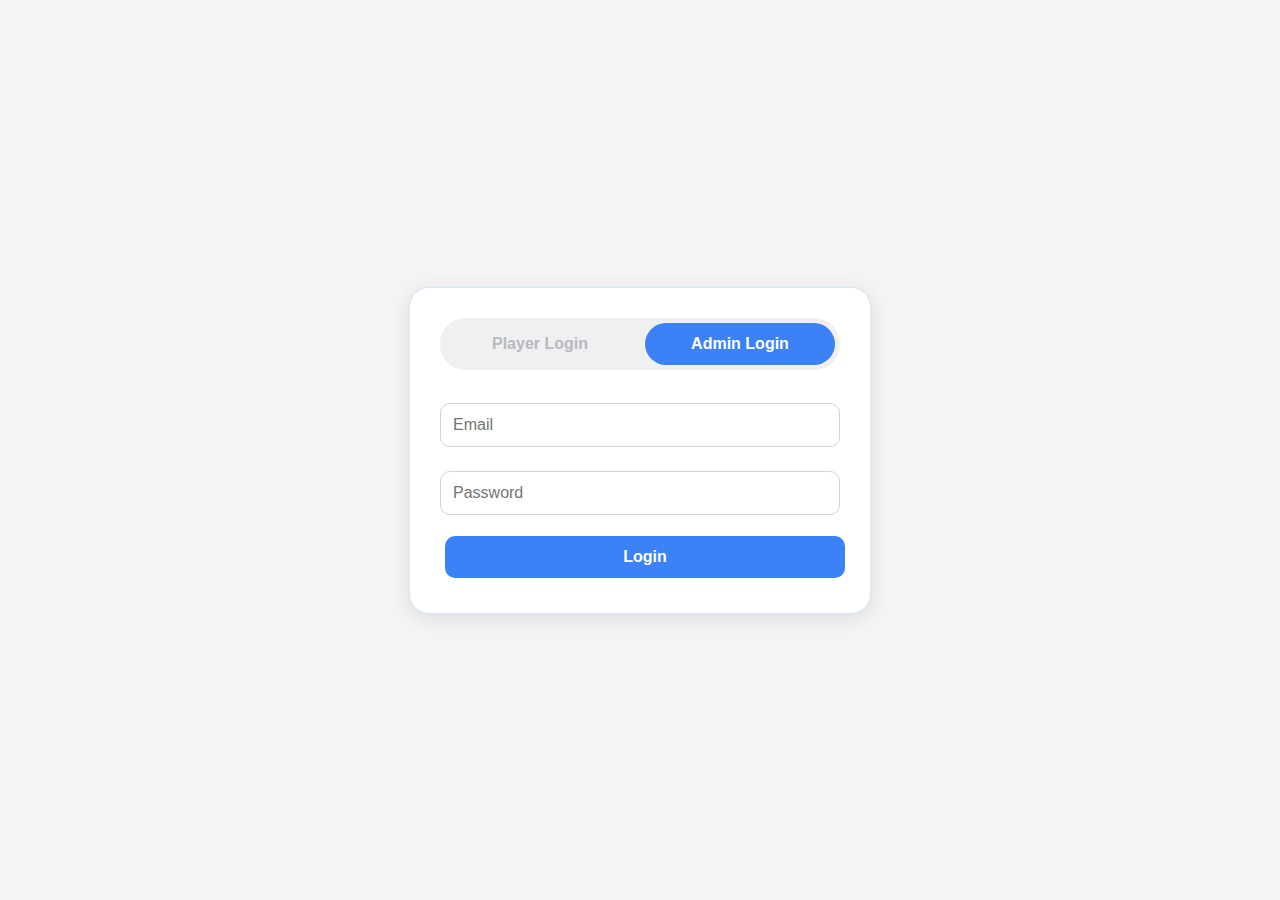
<file: index.html>
<!DOCTYPE html>
<html lang="en">
<head>
    <meta charset="UTF-8">
    <title>Login - Othello Game</title>
    <link rel="stylesheet" href="style.css">

    <style>
        body {
            font-family: Arial, sans-serif;
            background: #f4f4f4;
            display: flex;
            justify-content: center;
            align-items: center;
            min-height: 100vh;
            margin: 0;
            padding: 20px;
            box-sizing: border-box;
        }
        .login-card {
            background: #fff;
            border-radius: 20px;
            box-shadow: 0 4px 20px rgba(0, 0, 0, 0.1);
            padding: 30px;
            max-width: 400px;
            width: 100%;
            position: relative;
            border: 1px solid rgba(59, 130, 246, 0.2);
        }
        .tabs {
            display: flex;
            margin-bottom: 25px;
            border-radius: 25px;
            background: #f0f0f0;
            overflow: hidden;
        }
        .tab-btn {
            flex: 1;
            padding: 12px 20px;
            border: none;
            background: none;
            font-size: 16px;
            font-weight: 600;
            cursor: pointer;
            transition: all 0.3s ease;
            border-radius: 25px;
        }
        .tab-btn.active {
            background: #3b82f6;
            color: #fff;
        }
        .tab-btn.inactive {
            color: #9ca3af;
            opacity: 0.7;
        }
        .tab-content {
            display: none;
            animation: fadeIn 0.3s ease;
        }
        .tab-content.active {
            display: block;
        }
        @keyframes fadeIn {
            from { opacity: 0; transform: translateY(10px); }
            to { opacity: 1; transform: translateY(0); }
        }
        input {
            width: 100%;
            padding: 12px;
            margin: 8px 0 16px;
            border: 1px solid #d1d5db;
            border-radius: 10px;
            font-size: 16px;
            box-sizing: border-box;
            transition: border-color 0.2s;
        }
        input:focus {
            outline: none;
            border-color: #3b82f6;
        }
        button {
            width: 100%;
            padding: 12px;
            border: none;
            border-radius: 10px;
            font-size: 16px;
            font-weight: 600;
            cursor: pointer;
            transition: background 0.2s;
        }
        .player-login-btn {
            background: linear-gradient(135deg, #10b981, #059669);
            color: #fff;
            margin-bottom: 10px;
        }
        .player-login-btn:hover {
            background: linear-gradient(135deg, #059669, #047857);
        }
        .admin-login-btn {
            background: #3b82f6;
            color: #fff;
        }
        .admin-login-btn:hover {
            background: #2563eb;
        }
        .upload-section {
            display: none;
            margin-top: 20px;
            padding-top: 20px;
            border-top: 1px solid #e5e7eb;
        }
        .upload-section.active {
            display: block;
        }
        .upload-section h3 {
            margin: 0 0 10px;
            color: #374151;
        }
        .footer-text {
            text-align: center;
            font-size: 14px;
            color: #6b7280;
            margin-top: 15px;
        }
        #admin-upload input[type="file"] {
            padding: 8px;
            background: #f9fafb;
            border: 1px dashed #d1d5db;
        }
        #upload-question-btn {
            background: #10b981;
            color: #fff;
            margin-top: 10px;
        }
        #upload-question-btn:hover {
            background: #059669;
        }
        .success-message {
            background: #d1fae5;
            color: #065f46;
            padding: 10px;
            border-radius: 8px;
            margin: 10px 0;
            text-align: center;
            font-weight: 500;
            display: none;
        }
        .success-message2 {
            background: #dbeafe;
            color: #1e40af;
            padding: 10px;
            border-radius: 8px;
            margin: 10px 0;
            text-align: center;
            font-weight: 500;
            display: none;
        }
    </style>
</head>

<body>

<div class="login-card">
    <div class="tabs">
        <button class="tab-btn inactive" onclick="switchTab('player')" id="player-tab-btn">Player Login</button>
        <button class="tab-btn active" onclick="switchTab('admin')" id="admin-tab-btn">Admin Login</button>
    </div>

    <!-- Player Login Tab -->
    <div id="player-tab" class="tab-content">
        <input type="email" id="player-email" placeholder="Email">
        <input type="password" id="player-password" placeholder="Password">
        <button class="player-login-btn" id="player-login-btn">Login & Play</button>
        <p class="footer-text">Login to access your personal game session.</p>
    </div>

    <!-- Admin Login Tab -->
    <div id="admin-tab" class="tab-content active">
        <input type="email" id="admin-email" placeholder="Email">
        <input type="password" id="admin-password" placeholder="Password">
        <button class="admin-login-btn" id="admin-login-btn">Login</button>

        <div id="admin-upload" class="upload-section">

            <h3>Upload Question (.txt)</h3>
            <input type="file" id="question-file" accept=".txt">
            <button id="upload-question-btn">Upload</button>
            <div id="upload-success" class="success-message">Question uploaded successfully!</div>

            <h3 style="margin-top:20px;">Upload Player Login (.xlsx)</h3>
            <input type="file" id="playerlogin-file" accept=".xlsx">
            <button id="upload-playerlogin-btn">Upload Player Login File</button>
            <div id="playerlogin-success" class="success-message2">Player Login file uploaded successfully!</div>

        </div>
    </div>
</div>

<script>
    const ADMIN_API = "http://localhost:8080/api/othello/admin";
    const PLAYER_API = "http://localhost:8080/api/othello";

    let adminLoggedIn = false;
    let questionUploaded = false;
    let playerFileUploaded = false;

    function switchTab(tab) {
        document.querySelectorAll('.tab-btn').forEach(btn => btn.classList.remove('active', 'inactive'));
        document.querySelectorAll('.tab-content').forEach(content => content.classList.remove('active'));

        if (tab === 'player') {
            document.getElementById('player-tab').classList.add('active');
            document.getElementById('player-tab-btn').classList.add('active');
            document.getElementById('admin-tab-btn').classList.add('inactive');
        } else {
            document.getElementById('admin-tab').classList.add('active');
            document.getElementById('player-tab-btn').classList.add('inactive');
            document.getElementById('admin-tab-btn').classList.add('active');
        }
    }

    document.getElementById("admin-login-btn").addEventListener("click", async () => {
        const email = document.getElementById("admin-email").value.trim();
        const password = document.getElementById("admin-password").value.trim();

        if (!email || !password) {
            alert("Enter email & password");
            return;
        }

        const res = await fetch(`${ADMIN_API}/login`, {
            method: "POST",
            headers: { "Content-Type": "application/json" },
            body: JSON.stringify({ email, password })
        });

        const data = await res.json();

        if (!data.success) {
            alert("Invalid admin login!");
            return;
        }

        adminLoggedIn = true;
        document.getElementById("admin-upload").classList.add("active");
    });

    document.getElementById("upload-question-btn").addEventListener("click", async () => {
        if (!adminLoggedIn) {
            alert("Please login as admin first");
            return;
        }

        const file = document.getElementById("question-file").files[0];
        if (!file) {
            alert("Please select a .txt file");
            return;
        }

        const form = new FormData();
        form.append("file", file);

        const res = await fetch(`${ADMIN_API}/upload`, {
            method: "POST",
            body: form
        });

        const data = await res.json();
        if (!data.success) {
            alert("Upload failed: " + data.message);
            return;
        }

        questionUploaded = true;
        document.getElementById("upload-success").style.display = "block";
    });

    document.getElementById("upload-playerlogin-btn").addEventListener("click", async () => {
        if (!adminLoggedIn) {
            alert("Please login first");
            return;
        }

        const file = document.getElementById("playerlogin-file").files[0];
        if (!file) {
            alert("Please select playerlogin.xlsx");
            return;
        }

        const form = new FormData();
        form.append("file", file);

        const res = await fetch(`${ADMIN_API}/uploadPlayerFile`, {
            method: "POST",
            body: form
        });

        const data = await res.json();
        if (!data.success) {
            alert("Upload failed: " + data.message);
            return;
        }

        playerFileUploaded = true;
        document.getElementById("playerlogin-success").style.display = "block";

        if (questionUploaded && playerFileUploaded) {
            setTimeout(() => switchTab('player'), 1200);
        }
    });

    document.getElementById("player-login-btn").addEventListener("click", async () => {
    const u = document.getElementById("player-email").value.trim();
    const p = document.getElementById("player-password").value.trim();

    if (!u || !p) {
        alert("Enter username and password");
        return;
    }

    try {
        const res = await fetch(`${PLAYER_API}/player/login`, {
            method: "POST",
            headers: { "Content-Type": "application/json" },
            body: JSON.stringify({ username: u, password: p })
        });

        const data = await res.json();

        if (!data.success) {
            alert("Invalid credentials");
            return;
        }

        sessionStorage.setItem("username", u);
        sessionStorage.setItem("playerLogged", "true");

        alert("Login successful! Redirecting...");

        window.location.href = "game.html";

    } catch (err) {
        alert("Login error: " + err.message);
    }
});

</script>

</body>
</html>
</file>
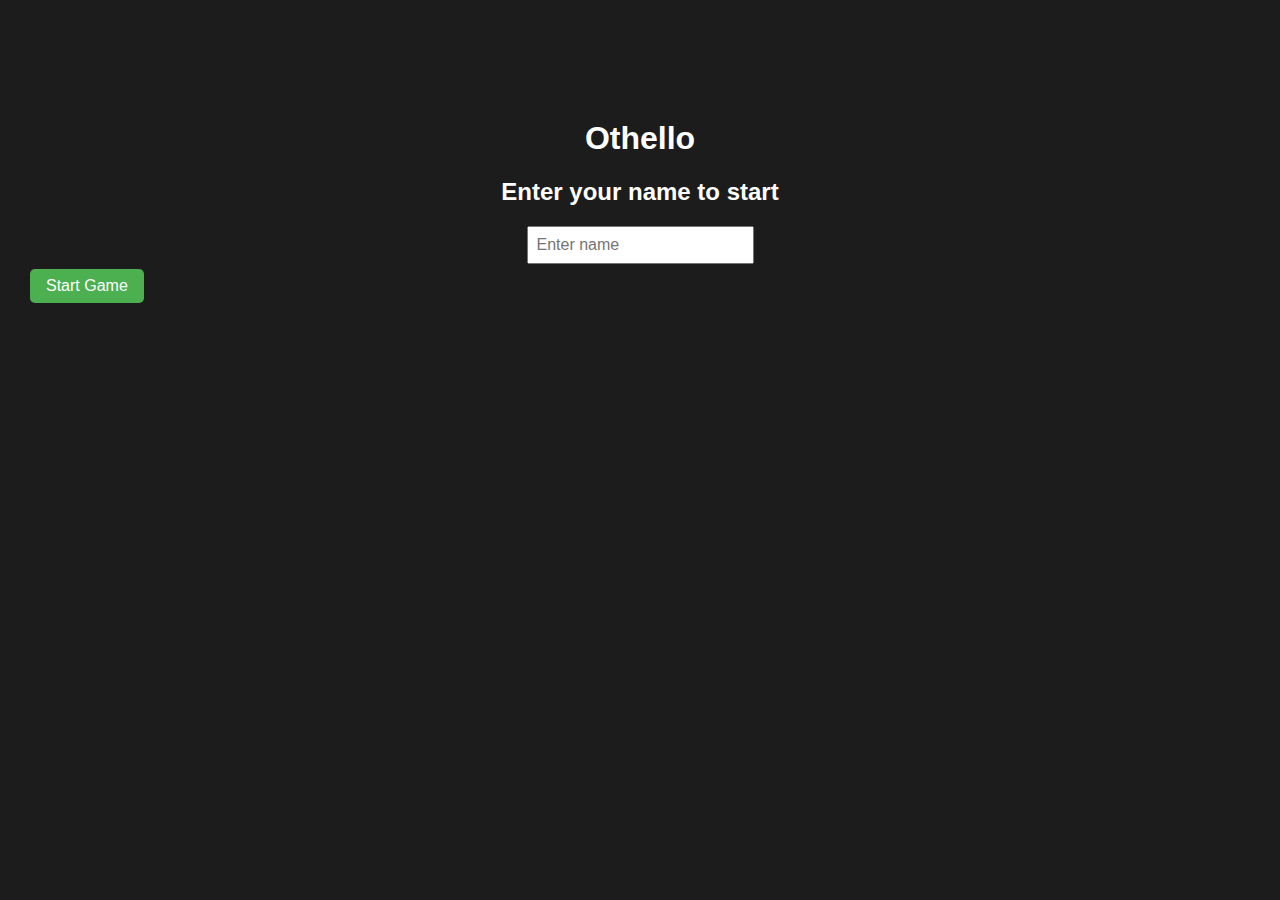
<file: game.html>
<!DOCTYPE html>
<html lang="en">
<head>
    <meta charset="UTF-8">
    <title>Othello Game + Coding Sandbox</title>
    <link rel="stylesheet" href="style.css">
</head>

<body>

<!-- START SCREEN -->
<div id="start-screen" class="overlay">
    <h1>Othello</h1>

    <!-- PLAYER NAME -->
    <h2>Enter your name to start</h2>
    <input type="text" id="player-name" placeholder="Enter name">

    <!-- Only after login (now checked via sessionStorage) -->
    <button id="start-btn" style="display:none;">Start Game</button>
</div>

<!-- MAIN GAME SECTION -->
<div id="main-container" style="display:none;">

    <!-- 🟩 OTHELLO GAME -->
    <div id="othello-section" class="game-section">
        <h1>Othello Game</h1>

        <div id="turn-indicator">Current Turn: Black</div>
        <div id="board"></div>

        <div id="winner-overlay">
            <span id="winner-text"></span>
        </div>

        <div id="move-log-container">
            <h3>🧩 Black Player Moves</h3>
            <ul id="move-log"></ul>
        </div>

        <button id="reset">Reset Game</button>
    </div>

    <!-- 💻 CODING SANDBOX -->
    <div id="sandbox-section" class="game-section">
        <h1>Coding Sandbox</h1>

        <div id="question-display">
            <h3>Question:</h3>
            <p id="coding-question">Waiting for admin to upload question...</p>

            <pre id="testcases" class="testcase-box"></pre>

            <div id="coding-timer" class="coding-timer"></div>
            <div id="hints-block" class="hints-block"></div>
        </div>

        <!-- CODE EDITOR -->
        <div id="code-editor-container">
                <textarea id="code-editor" placeholder="#include <stdio.h>
int main() {
    // your code here
    return 0;
}"></textarea>
        </div>

        <!-- CONTROLS -->
        <div id="sandbox-controls">
            <button id="run-code-btn">Run & Submit Code</button>
            <button id="clear-code-btn">Clear</button>
        </div>

        <!-- OUTPUT -->
        <div id="output-container">
            <h3>Output:</h3>
            <pre id="code-output">Output will appear here...</pre>
        </div>

        <div id="recommendation-feedback" class="recommendation-popup"></div>
    </div>
</div>

<!-- CENTER POPUP FOR HINTS -->
<div id="hint-popup" class="hint-popup" style="display:none;">
    <div class="hint-box">
        <p id="hint-text"></p>
    </div>
</div>

<script src="script.js"></script>

</body>
</html>
</file>
<file: style.css>
body {
  font-family: Arial, sans-serif;
  background: #1c1c1c;
  color: white;
  margin: 0;
  padding: 20px;
}

#start-screen {
  text-align: center;
  margin-top: 100px;
}

#start-screen input {
  padding: 8px;
  font-size: 16px;
}

#start-screen button {
  margin-left: 10px;
  padding: 8px 16px;
  font-size: 16px;
}

#main-container {
  display: flex;
  gap: 30px;
  justify-content: center;
  align-items: flex-start;
  flex-wrap: wrap;
}

.game-section {
  flex: 1;
  min-width: 400px;
  max-width: 600px;
  background: #2a2a2a;
  padding: 20px;
  border-radius: 10px;
  box-shadow: 0 4px 6px rgba(0, 0, 0, 0.3);
}

.game-section h1 {
  text-align: center;
  margin-top: 0;
  color: #4CAF50;
}

/* Othello Section */
#othello-section {
  text-align: center;
}

#board {
  display: grid;
  grid-template-columns: repeat(8, 60px);
  grid-template-rows: repeat(8, 60px);
  gap: 2px;
  margin: 20px auto;
  justify-content: center;
}

.cell {
  width: 60px;
  height: 60px;
  background: #2e7d32;
  border-radius: 4px;
  cursor: pointer;
  display: flex;
  justify-content: center;
  align-items: center;
  transition: background 0.3s ease;
}

.cell.black::after,
.cell.white::after {
  content: "";
  width: 80%;
  height: 80%;
  border-radius: 50%;
  display: block;
}

.cell.black::after {
  background: black;
}

.cell.white::after {
  background: white;
}

.cell.flipping::after {
  transform: scaleY(0);
  transition: transform 0.3s ease;
}

.cell.flipping.show::after {
  transform: scaleY(1);
}

.ai-move {
  outline: 3px solid yellow;
  box-shadow: 0 0 10px 4px yellow;
}

#winner-overlay {
  position: absolute;
  top: 0;
  left: 0;
  width: 100%;
  height: 100%;
  background: rgba(0, 0, 0, 0.75);
  color: gold;
  font-size: 2em;
  font-weight: bold;
  display: flex;
  justify-content: center;
  align-items: center;
  text-align: center;
  border-radius: 12px;
  opacity: 0;
  transition: opacity 0.6s ease;
  pointer-events: none;
}

#winner-overlay.show {
  opacity: 1;
  pointer-events: all;
}

#move-log-container {
  background: #222;
  border-radius: 10px;
  padding: 15px;
  color: white;
  margin: 20px auto;
  max-width: 300px;
  max-height: 200px;
  overflow-y: auto;
  box-shadow: 0 0 10px rgba(0, 0, 0, 0.5);
}

#move-log-container h3 {
  text-align: center;
  margin-bottom: 10px;
  font-size: 1.1em;
}

#move-log {
  list-style: none;
  padding: 0;
  margin: 0;
}

#move-log li {
  margin: 5px 0;
  padding: 5px;
  background: #333;
  border-radius: 6px;
  font-size: 0.9em;
  text-align: center;
}

#turn-indicator {
  font-size: 1.2em;
  margin: 10px 0;
  font-weight: bold;
}

button {
  padding: 10px 20px;
  font-size: 16px;
  background: #4CAF50;
  color: white;
  border: none;
  border-radius: 5px;
  cursor: pointer;
  margin: 5px;
}

button:hover {
  background: #45a049;
}

button:disabled {
  background: #666;
  cursor: not-allowed;
}

/* Sandbox Section */
#sandbox-section {
  display: flex;
  flex-direction: column;
}

#question-display {
  background: #333;
  padding: 15px;
  border-radius: 8px;
  margin-bottom: 20px;
}

#question-display h3 {
  margin-top: 0;
  color: #4CAF50;
}

#coding-question {
  font-size: 1.1em;
  line-height: 1.6;
  margin: 10px 0;
}

#code-editor-container {
  margin-bottom: 15px;
}

#code-editor {
  width: 100%;
  height: 300px;
  background: #1e1e1e;
  color: #d4d4d4;
  border: 1px solid #444;
  border-radius: 5px;
  padding: 15px;
  font-family: 'Courier New', monospace;
  font-size: 14px;
  resize: vertical;
  box-sizing: border-box;
}

#code-editor:focus {
  outline: none;
  border-color: #4CAF50;
}

#sandbox-controls {
  display: flex;
  gap: 10px;
  margin-bottom: 15px;
}

#sandbox-controls button {
  flex: 1;
}

#output-container {
  background: #1e1e1e;
  border: 1px solid #444;
  border-radius: 5px;
  padding: 15px;
  min-height: 150px;
}

#output-container h3 {
  margin-top: 0;
  color: #4CAF50;
}

#code-output {
  background: #0d0d0d;
  color: #d4d4d4;
  padding: 10px;
  border-radius: 4px;
  font-family: 'Courier New', monospace;
  font-size: 13px;
  white-space: pre-wrap;
  word-wrap: break-word;
  max-height: 300px;
  overflow-y: auto;
  margin: 0;
}

/* Responsive */
@media (max-width: 1000px) {
  #main-container {
    flex-direction: column;
  }

  .game-section {
    max-width: 100%;
  }
}
/* Hint Popup */
.hint-popup {
    position: fixed;
    top: 50%;
    left: 50%;
    transform: translate(-50%, -50%);
    background: rgba(20, 20, 20, 0.9);
    padding: 20px 30px;
    border-radius: 12px;
    color: white;
    font-size: 18px;
    z-index: 9999;
    display: none;   /* Hidden by default */
    animation: fadeIn 0.3s ease-out;
}

/* Smooth fade-in animation */
@keyframes fadeIn {
    from { opacity: 0; transform: translate(-50%, -40%); }
    to   { opacity: 1; transform: translate(-50%, -50%); }
}


#coding-section {
    filter: blur(8px);
    pointer-events: none;
    opacity: 0.5;
    transition: 0.3s ease;
}

#coding-section.active {
    filter: blur(0px);
    pointer-events: auto;
    opacity: 1;
}
.disabled-board {
  filter: blur(2px);
  opacity: 0.6;
  pointer-events: none;
}
/* ---------- ADMIN PANEL LAYOUT ---------- */

.admin-wrapper {
    max-width: 900px;
    margin: 40px auto;
    padding: 20px;
}

.center-title {
    text-align: center;
    margin-bottom: 25px;
    font-size: 28px;
}

.login-row {
    display: flex;
    justify-content: space-between;
    gap: 20px;
}

.login-box {
    flex: 1;
    background: #fff;
    padding: 20px;
    border-radius: 12px;
    box-shadow: 0 2px 10px rgba(0,0,0,0.15);
}

.login-box h2 {
    text-align: center;
    margin-bottom: 15px;
}

.login-box input,
.login-box button {
    width: 100%;
    padding: 12px;
    margin-top: 10px;
    border-radius: 8px;
    border: 1px solid #ccc;
    font-size: 15px;
}

.login-box button {
    background: #2e7d32;
    color: white;
    cursor: pointer;
    border: none;
}

.login-box button:hover {
    background: #1b5e20;
}

white-space: pre-line;
</file>
